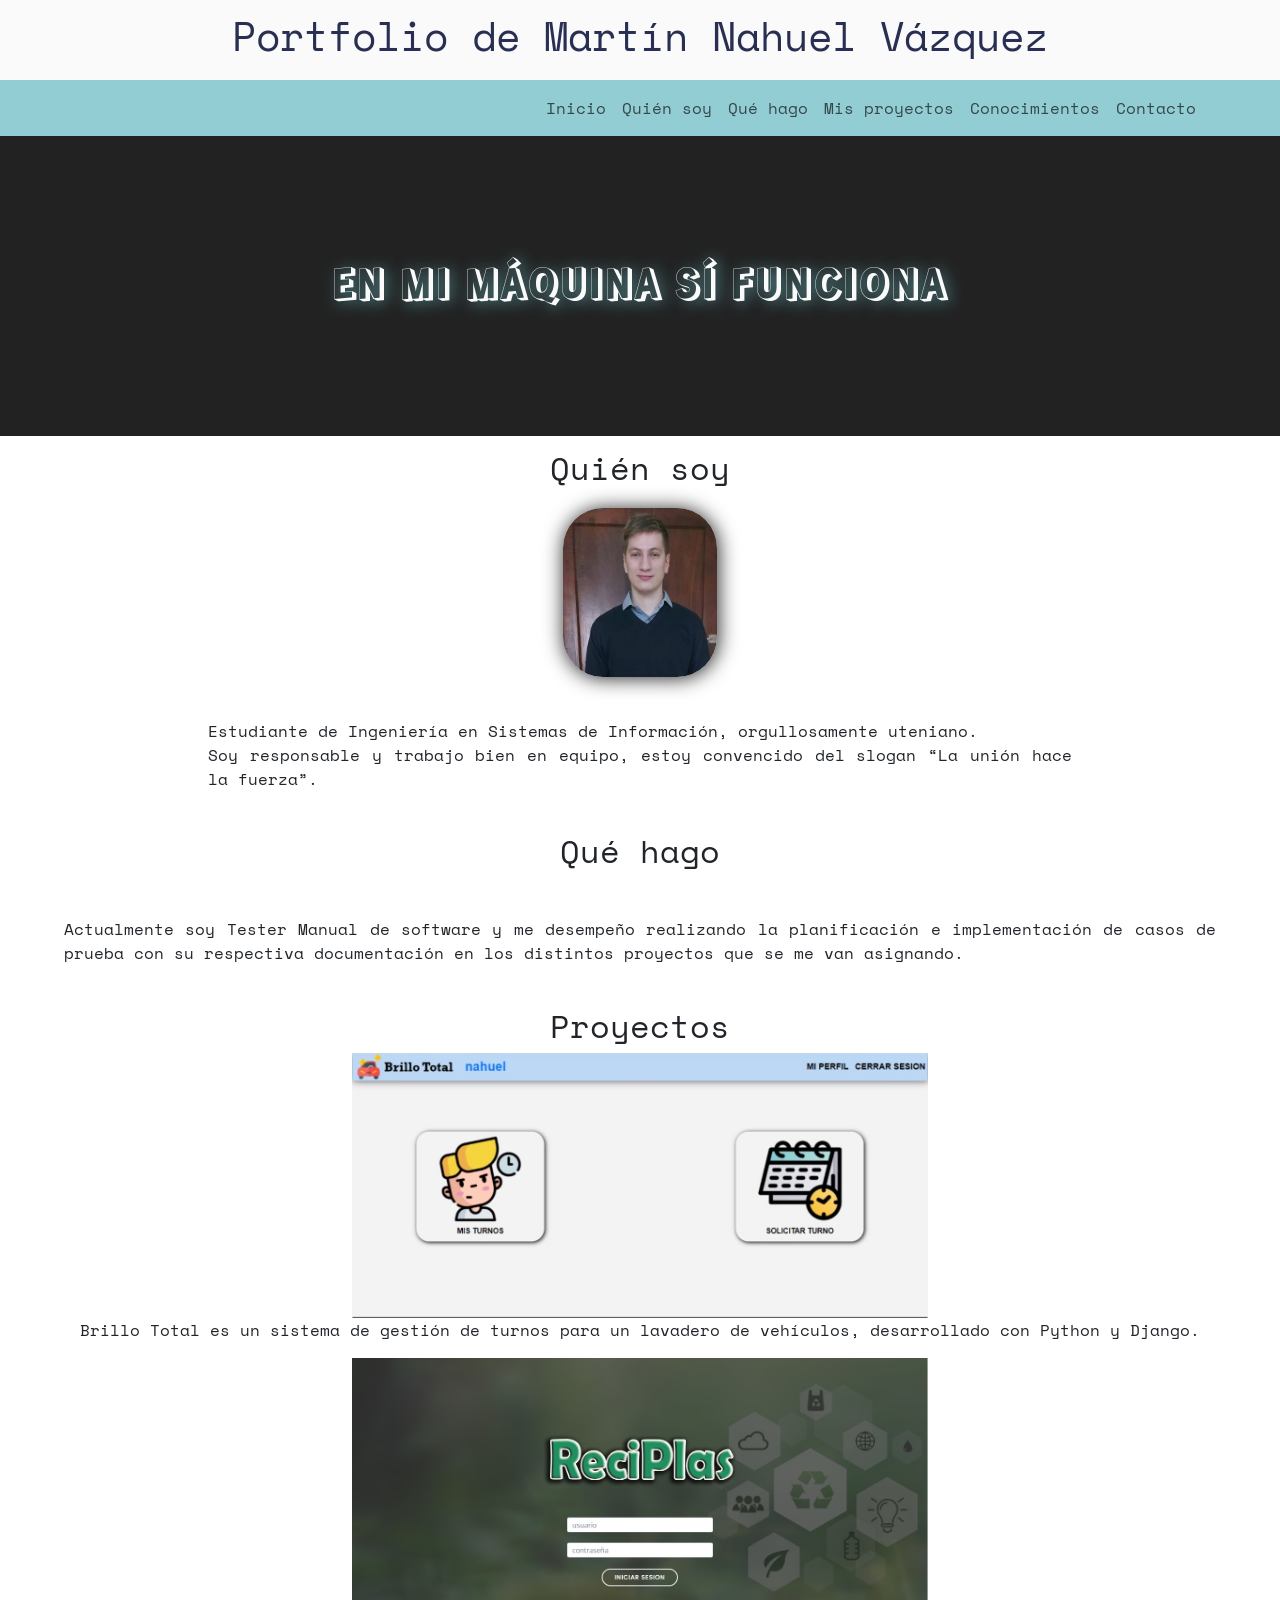
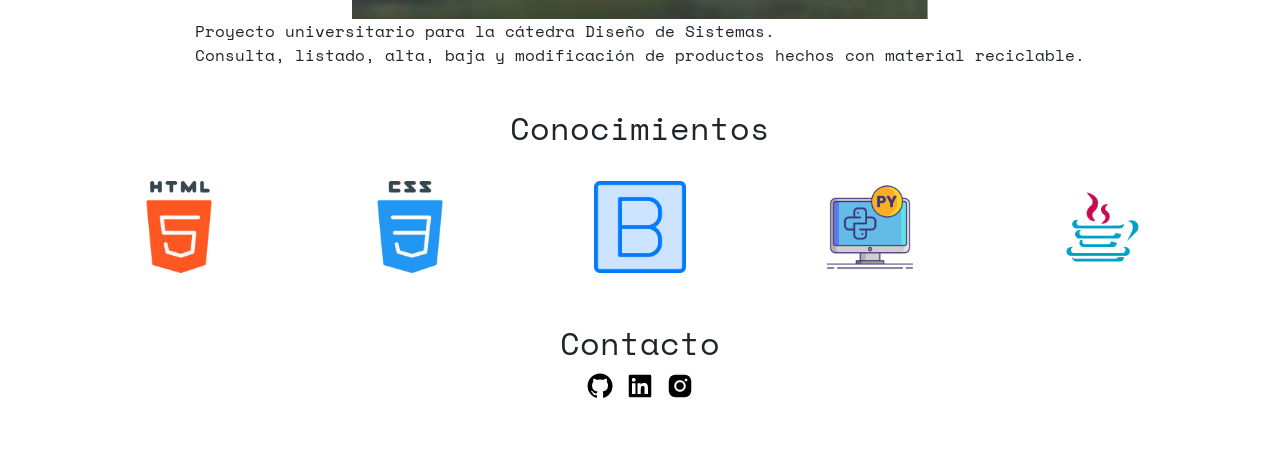
<file: Proyecto portafolio/index.html>
<!DOCTYPE html>
<html lang="es">
<head>
    <meta charset="UTF-8">
    <meta http-equiv="X-UA-Compatible" content="IE=edge">
    <meta name="viewport" content="width=device-width, initial-scale=1.0">
    <link rel="stylesheet" href="portfolio.css">

    <link href="https://cdn.jsdelivr.net/npm/bootstrap@5.1.3/dist/css/bootstrap.min.css" rel="stylesheet" integrity="sha384-1BmE4kWBq78iYhFldvKuhfTAU6auU8tT94WrHftjDbrCEXSU1oBoqyl2QvZ6jIW3" crossorigin="anonymous">

    <link rel="preconnect" href="https://fonts.googleapis.com">
<link rel="preconnect" href="https://fonts.gstatic.com" crossorigin>
<link href="https://fonts.googleapis.com/css2?family=Rampart+One&family=Space+Mono&display=swap" rel="stylesheet">

    <title>Mi Portfolio</title>
</head>
<body>
    <header>
        <h1>Portfolio de Martín Nahuel Vázquez</h1>
    </header>

    <nav class="navbar navbar-expand-lg navbar-light" style="background-color: rgb(147, 205, 212)">
        <div class="container-fluid">
          <a class="navbar-brand" href="#"></a>
          <button class="navbar-toggler" type="button" data-bs-toggle="collapse" data-bs-target="#navbarNav" aria-controls="navbarNav" aria-expanded="false" aria-label="Toggle navigation">
            <span class="navbar-toggler-icon"></span>
          </button>
          <div class="collapse navbar-collapse" id="navbarNav">
            <ul class="navbar-nav ms-auto mb-2 mb-lg-0" >
              <li class="nav-item">
                <a class="nav-link" aria-current="page" href="index.html">Inicio</a>
              </li>
              <li class="nav-item">
                <a class="nav-link" href="#quiensoy">Quién soy</a>
              </li>
              <li class="nav-item">
                <a class="nav-link" href="#quehago">Qué hago</a>
              </li>
              <li class="nav-item">
                <a class="nav-link" href="#proyectos">Mis proyectos</a>
              </li>
              <li class="nav-item">
                <a class="nav-link" href="#conocimientos">Conocimientos</a>
              </li>
              <li class="nav-item">
                <a class="nav-link" href="#contacto">Contacto</a>
              </li>
            </ul>
          </div>
        </div>
      </nav>

      <section id="portada">
        <h1>EN MI MÁQUINA SÍ FUNCIONA</h1>
      </section>

      <section id="quiensoy">
        <h2>Quién soy</h2>
        <img id="fotoperfil" src="mifoto.jpeg" alt="foto de perfil">
        <article>
          <p>Estudiante de Ingeniería en Sistemas de Información, orgullosamente uteniano. <br>
            Soy responsable y trabajo bien en equipo, estoy convencido del slogan “La unión hace la fuerza”.</p>
        </article>

      </section>

      <section id="quehago">
        <h2>Qué hago</h2>
        <article>
          <p>Actualmente soy Tester Manual de software y me desempeño realizando la planificación e implementación de casos de prueba con su respectiva documentación en los distintos proyectos que se me van asignando.</p>
        </article>
      </section>

      <section id="proyectos">
        <h2>Proyectos</h2>
        <article>
          <img id="brillototal" src="brillo-total.jpeg" alt="Imagen proyecto brillo total">
          
          <p>Brillo Total es un sistema de gestión de turnos para un lavadero de vehículos, desarrollado con Python y Django.</p>
        </article>
        <article>
          <img id="reciplas" src="reciplas.jpeg" alt="Imagen proyecto Reciplas">
          <p>Proyecto universitario para la cátedra Diseño de Sistemas.<br>
            Consulta, listado, alta, baja y modificación de productos hechos con material reciclable.
          </p>
        </article>
      </section>

      <section id="conocimientos">
        <h2>Conocimientos</h2>
        <picture>
          <img title="HTML5" src="html-5.png" alt="icono de html5">
          <img title="CSS3" src="css.png" alt="icono de css3">
          <img title="Bootstrap" src="bootstrap.png" alt="icono de bootstrap">
          <img title="Python" src="python.png" alt="icono de python">
          <img title="Java" src="java.png" alt="icono de java">
        </picture>
      </section>
      

      <section id="contacto">
        <h2>Contacto</h2>

          <picture>
          <a href="https://github.com/NahuelVazquez/Java---Informatorio-2021" target="_blank"><img src="[data-uri]"/></a>


          <a href="https://www.linkedin.com/in/martin-nahuel-vazquez/" target="_blank"><img src="[data-uri]"/></a>

          <a href="https://www.instagram.com/vazquezmartinnahuel/?hl=es" target="_blank"><img src="[data-uri]"/></a>
        </picture>
      </section>


    <script src="https://cdn.jsdelivr.net/npm/bootstrap@5.1.3/dist/js/bootstrap.bundle.min.js" integrity="sha384-ka7Sk0Gln4gmtz2MlQnikT1wXgYsOg+OMhuP+IlRH9sENBO0LRn5q+8nbTov4+1p" crossorigin="anonymous"></script>
</body>
</html>
</file>
<file: Proyecto portafolio/portfolio.css>
body{
    width:100%;
    background-color: rgb(250, 250, 250);
    
}
header{
    width: 100%;
    height: 80px;
    background-color: rgb(250, 250, 250);
    text-align: center;
    display: flex;
    justify-content: center;
    align-items: center;
}


header h1{
    font-family: 'Space Mono', monospace;
    width: 100%;
    color: rgba(40,47,83,1);

    animation-duration: 2s;
    animation-name: slidein;
}


@keyframes slidein {
    from {
      margin-left:50%;
      width:100%
    }
  
    to {
     margin-left:0%;
     width:100%;
   }
  }

nav{
    font-family: 'Space Mono', monospace;
}

nav .container-fluid{
    width: 90%;
}

#portada{
    font-family: 'Rampart One', cursive;
    width: 100%;
    height: 300px;
    background-color: rgb(34, 34, 34);
    display: flex;
    justify-content: center;
    align-items: center;
    
}

#portada h1{
    color: rgb(250, 250, 250);
    text-shadow: 1px 1px 15px rgba(109,188,198,1) ;
}

#quiensoy, #quehago, #proyectos, #conocimientos, #contacto{
    font-family: 'Space Mono', monospace;
    width: 100%;
    height: auto;
    padding-top:1%;
    padding-bottom: 1%;
    display: flex;
    flex-direction: column;
    justify-content: center;
    align-items: center;
}

#fotoperfil{
    width: 12%;
    border-radius: 40px;
    margin-top:1%;
    margin-bottom: 1%;
    box-shadow: 1px 1px 20px rgb(34, 34, 34);
}


#quiensoy article p, #quehago article p{
    text-align: justify;
    padding-left: 5%;
    padding-right: 5%;
    margin-top: 3%;
    margin-right: auto;
    margin-left: auto;
}



#proyectos article{
    display:flex;
    flex-direction: column;
    align-items: center;
    padding-left: 5%;
    padding-right: 5%;
}

#proyectos article #brillototal,#proyectos article #reciplas {
    width: 50%;
}


#conocimientos{
    padding-bottom: 3%;
}

#conocimientos picture{
    margin-top: 2%;
    width: 90%;
    display: flex;
    justify-content: space-around;
    align-items: center;
}

#conocimientos picture img{
    width: 8%;
}

#contacto{
    padding-bottom:5%;
}

@media screen and (max-width: 1668px) {
    @keyframes slidein {
        from {
          margin-left:30%;
          width:100%
        }
      
        to {
         margin-left:0%;
         width:100%;
       }
      }
}

@media screen and (max-width: 1175px) {

    @keyframes slidein {
        from {
          margin-left:20%;
          width:100%
        }
      
        to {
         margin-left:0%;
         width:100%;
       }
      }

}

@media screen and (max-width: 933px) {

    header h1{        
        animation: fadeInAnimation ease 3s
    }
    
    @keyframes fadeInAnimation{
        0% {
            opacity: 0;
        }
        100% {
            opacity: 1;
         }
      }
    
}
</file>
